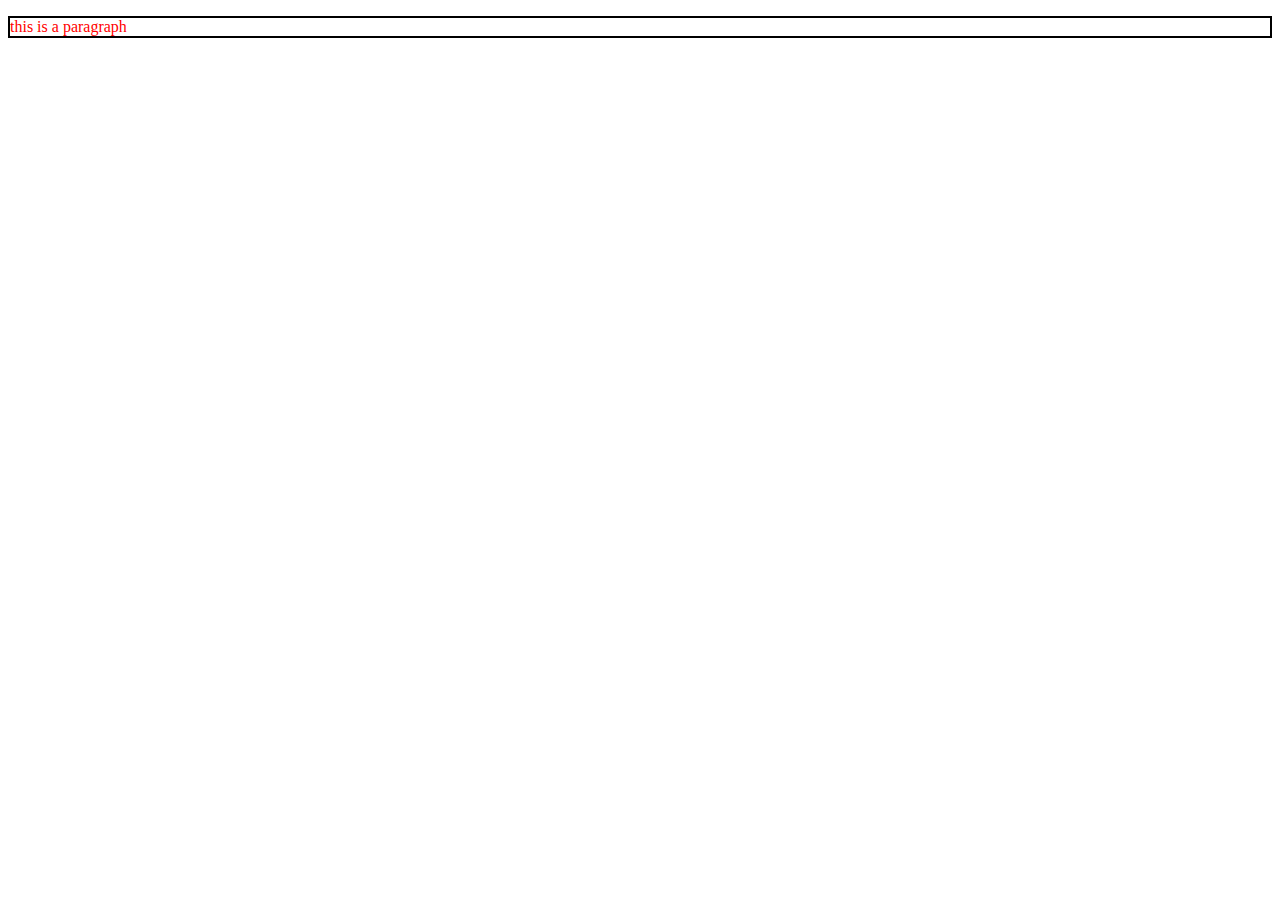
<file: Javascript/index.html>
<!DOCTYPE html>
<html lang="en">
<head>
    <meta charset="UTF-8">
    <meta name="viewport" content="width=device-width, initial-scale=1.0">
    <title>Document</title>

    <link href="style.css" rel ="stylesheet">
</head>
<body>
    


    <!-- <div> abcd</div>
    <div id ="heading" >DOM</div>
    <div class = "header">my name is </div>

    <p>my nwe sudhvkl,zszdvh</p>
    <p>my afw i dskovlkg</p> -->



    <!-- <script src="first.js"></script>
    <script src="class2.js"></script> -->
    <!-- <script src="class3.js"></script> -->
    <!-- <script src="class3b.js"></script> -->
    <!-- <script src="class4.js"></script> -->
    <!-- <script src="class5.js"></script> -->


    <!-- <h2>Hello Javascript</h2>

    <div class="box">1st</div>
    <div class="box">2nd</div>
    <div class="box">3rd</div>

    <button> click me!</button> -->
    <!-- <div id = "box" name ="jsdiv">this is a div
        <ul>
            <li>1st</li>
            <li>2st</li>
            <li>3rd</li>
            <li>4rth</li>
        </ul>
    </div>  -->

    <p class= "content">this is a paragraph</p>
    <script src="class8.js"></script>
</body>
</html>
</file>
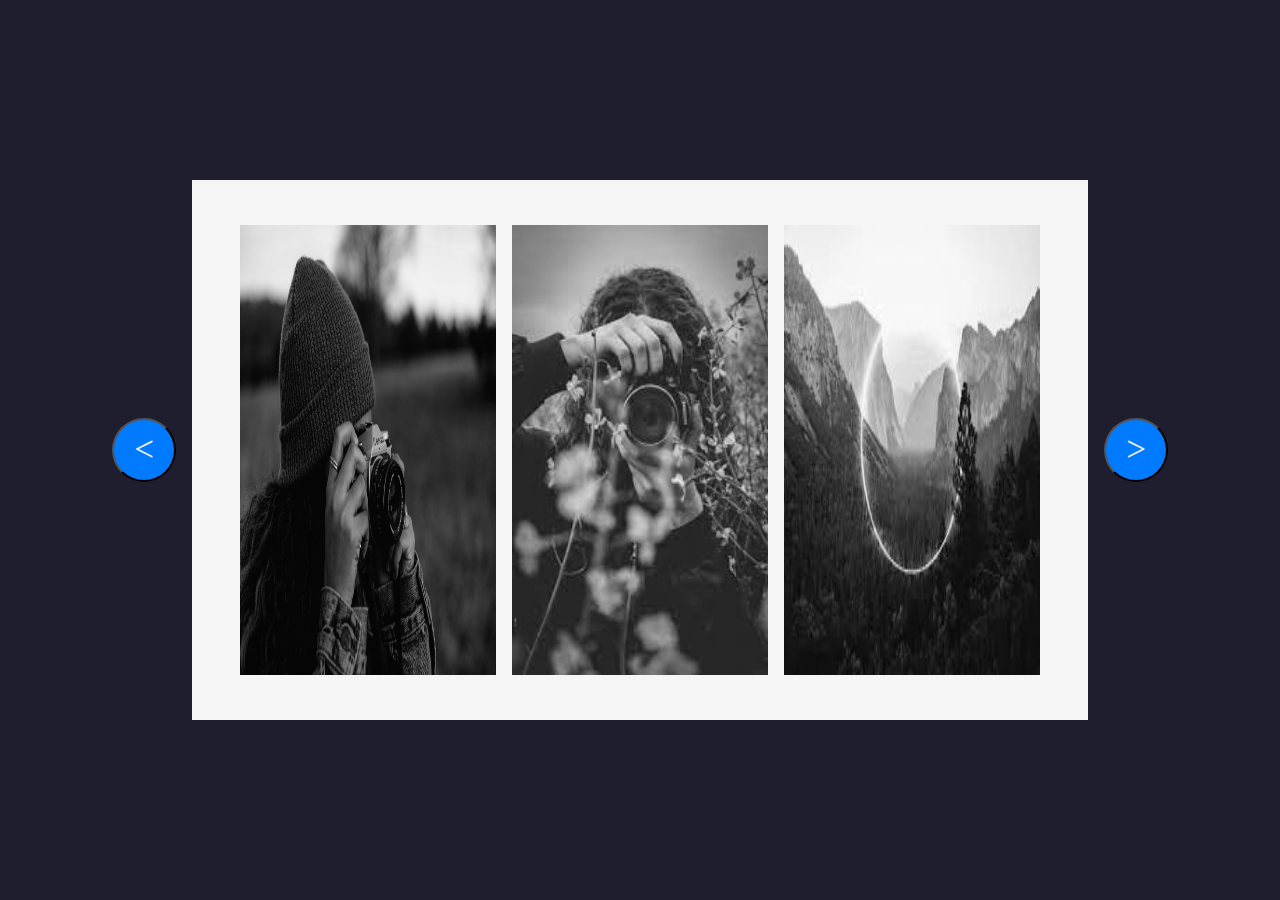
<file: Javascript/image gallery/index.html>
<!DOCTYPE html>
<html lang="en">
<head>
    <meta charset="UTF-8">
    <meta name="viewport" content="width=device-width, initial-scale=1.0">
    <title>Image gallery</title>
    <link href = "style.css" rel ="stylesheet">
</head>
<body>
    <button id = "back" onclick="back()"><</button>
    <div class="gallery">
        
        <img src="demo.jpeg" class="image" id="first">
        <img src="demo2.jpeg" class="image" id="second">
        <img src="demo3.jpeg" class="image" id="third">
        
    </div>
    <button id="next" onclick="next()">></button>



    <script src="working.js"></script>
</body>
</html>
</file>
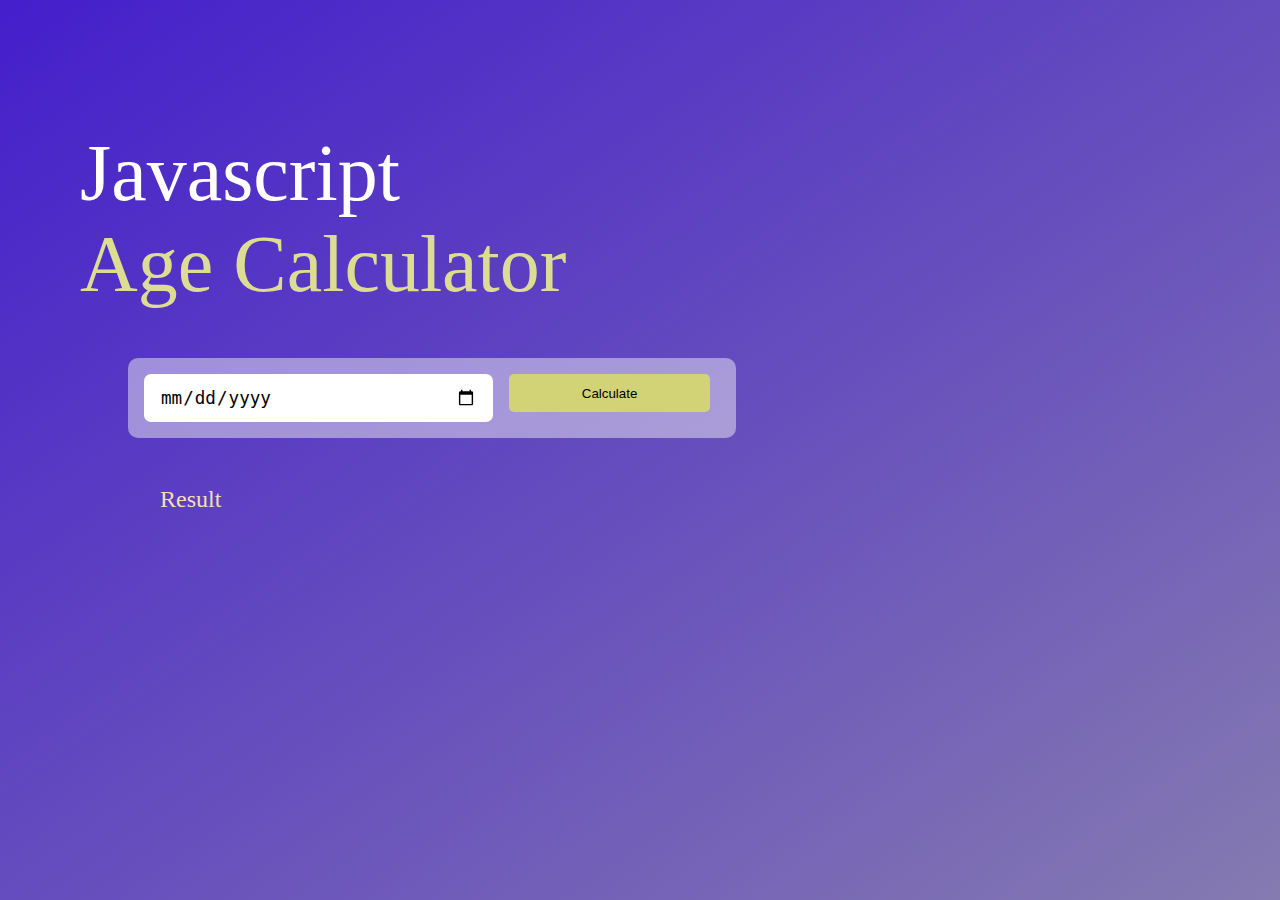
<file: Javascript/agecalc.html>
<!DOCTYPE html>
<html lang="en">
<head>
    <meta charset="UTF-8">
    <meta name="viewport" content="width=device-width, initial-scale=1.0">
    <title>age calculator</title>
    <link href="agecalc.css" rel = "stylesheet">
</head>
<body>
    <div class="heading">
    <div id="first">Javascript</div>
    <div id="second">Age Calculator</div>
    </div>
    <div class="data">
        <input type="date" class="date" placeholder="select data">
        <button class="calculate" onclick ="calculateAge()">Calculate</button>
    </div>
    <div class="result">
        Result
    </div>
    <script src="agecalc.js"></script>
</body>
</html>
</file>
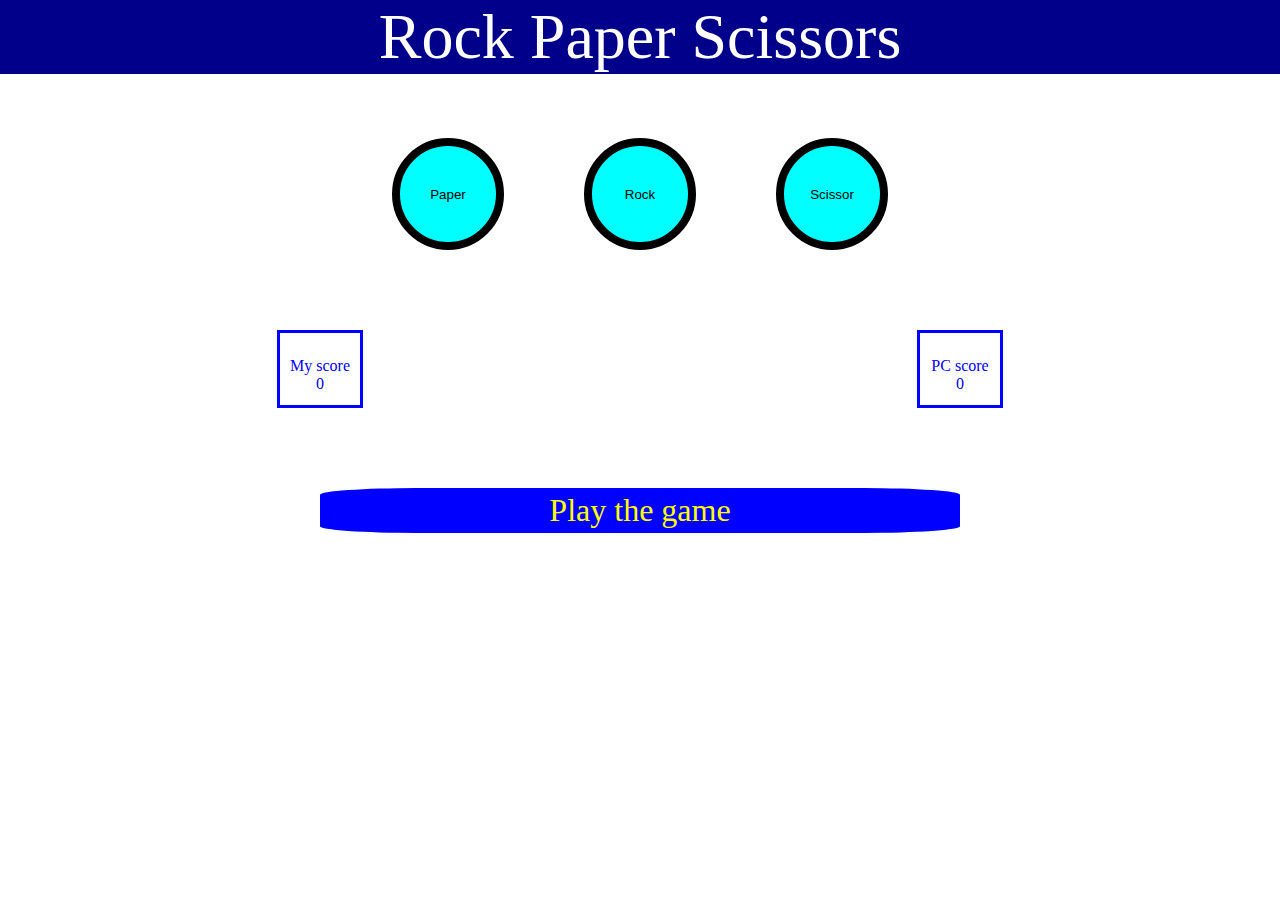
<file: Javascript/game2.html>
<!DOCTYPE html>
<html lang="en">
<head>
    <meta charset="UTF-8">
    <meta name="viewport" content="width=device-width, initial-scale=1.0">
    <title>Drock paper scissor</title>
    <link href = "game2.css" rel = "stylesheet">

</head>
<body>
    <div class="navbar">
        Rock Paper Scissors
    </div>
    <div class="symbols">
        <button class="button" id = "paper">Paper</button>
        <button class="button" id = "rock">Rock</button>
        <button class="button" id = "scissor">Scissor</button>
    </div>
    <div class="score">
        <div class="show">My score
        <p id = "myscore">0</p></div>
        <div class="show">PC score
        <p id = "compscore">0</p></div>
    </div> 
    <div class="result">Play the game</div>



    <script src="class10.js"></script>
</body>
</html>
</file>
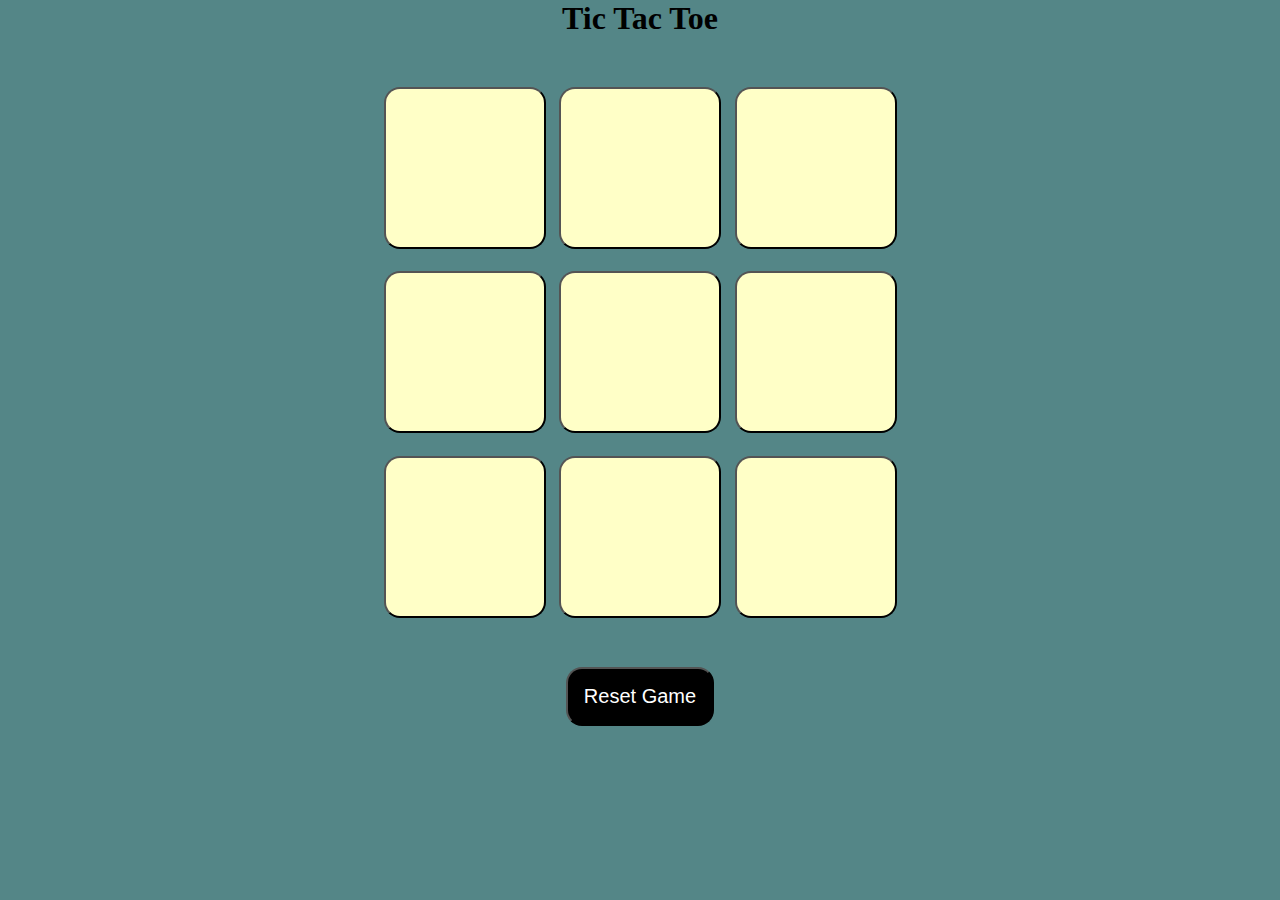
<file: Javascript/tictactoe.html>
<!DOCTYPE html>
<html lang="en">
<head>
    <meta charset="UTF-8">
    <meta name="viewport" content="width=device-width, initial-scale=1.0">
    <title>tic tac toe</title>
    <link href ="tic.css" rel = "stylesheet">
</head>
<body>
    
    <main>
        <h1>Tic Tac Toe</h1>
        <div class="container">
        <div class="game">
            <button class="box"></button>
            <button class="box"></button>
            <button class="box"></button>
            <button class="box"></button>
            <button class="box"></button>
            <button class="box"></button>
            <button class="box"></button>
            <button class="box"></button>
            <button class="box"></button>
        </div>
        </div>
        <button id="reset-btn">Reset Game</button>
        <script src="class9.js"></script>
            </main>
    
</body>
</html>
</file>
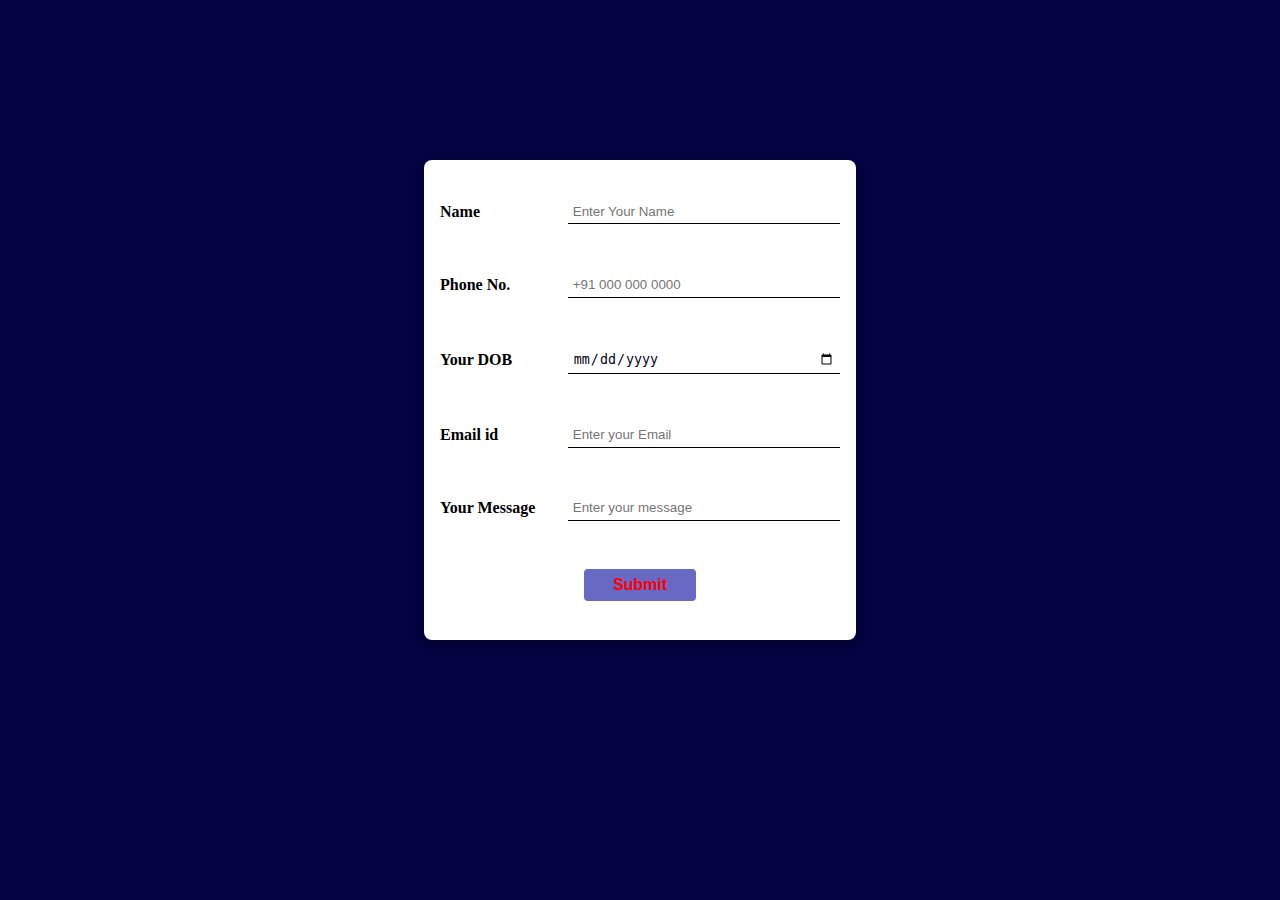
<file: Javascript/form validation/formvalid.html>
<!DOCTYPE html>
<html lang="en">
<head>
    <meta charset="UTF-8">
    <meta name="viewport" content="width=device-width, initial-scale=1.0">
    <title>Form Validation</title>
    <link href="formvalid.css" rel="stylesheet">
</head>
<body>
    <div class="container">

        <div class="name">
            <label for="entername">Name</label>
            <input type="text" id="entername" class="entername" placeholder="Enter Your Name">
            <span class="error">Name is required</span>
        </div>

        <div class="name">
            <label for="enterno">Phone No.</label>
            <input type="text" id="enterno" class="enterno" placeholder="+91 000 000 0000">
            <span class="error">Phone number is required</span>
        </div>

        <div class="name">
            <label for="enterdate">Your DOB</label>
            <input type="date" id="enterdate" class="enterdate">
            <span class="error">Date of birth is required</span>
        </div>

        <div class="name">
            <label for="enteremail">Email id</label>
            <input type="text" id="enteremail" class="enteremail" placeholder="Enter your Email">
            <span class="error">Email is required</span>
        </div>

        <div class="name">
            <label for="entermessage">Your Message</label>
            <input type="text" id="entermessage" class="entermessage" placeholder="Enter your message">
            <span class="error">Message is required</span>
        </div>

        <button class="submit" onclick="checkall()">Submit</button>
    </div>

    <script src="formvalid.js"></script>
</body>
</html>
</file>
<file: Javascript/style.css>
/* #box2{
    height: 300px;
    width:300px;
    text-align: center;
    padding-top: 100px;
    
    background-color: aquamarine;
    color: black;
    border: 2px solid blue;
    border-radius: 50%;
} */

.content{
    color:red;
    
    border: 2px solid black;
}

.newclass{
    background-color: yellow;
    
}
</file>
<file: Javascript/image gallery/style.css>
*{
    margin:0;
    padding:0;
    font-family: Cambria, Cochin, Georgia, Times, 'Times New Roman', serif;
}

body{
    background-color: #1e1e2f;
    display: flex;
    justify-content: center;
    align-items: center;
    height: 100vh;
    width:auto;
}
.gallery{
    width:70%;
    height: 60%;
    display: flex;
    justify-content: center;
    align-items: center;
    gap:1rem;
    background-color: #f5f5f5;
}
.image {
    width: 20vw;
    height: 50vh;
    cursor: pointer;
    filter: grayscale(100%);
    transition: transform .2s ease-in;
}
.image:hover {
    filter: grayscale(0%);
    transform: scale(1.2);
}

#next{
    background-color: #007bff;
    color:#f0f0f0;
    font-size: 35px;
    text-align: center;
    width:4rem;
    height: 4rem;
    border-radius: 50%;
    margin-left: 1rem;
}

#back{
    background-color: #007bff;
    color:#f0f0f0;
    font-size: 35px;
    text-align: center;
    width:4rem;
    height: 4rem;
    border-radius: 50%;
    margin-right: 1rem;
}
#next:hover{
    background-color: #f0f0f0;
    color:#007bff;
    border: 2px solid #007bff;
}

#back:hover{
    background-color: #f0f0f0;
    color:#007bff;
    border: 2px solid #007bff;
}
</file>
<file: Javascript/agecalc.css>
*{
    margin: 0;
    padding: 0;
}
body{
    background-attachment: fixed;
    background-image: linear-gradient(to bottom right , rgba(48, 6, 198,.9), rgba(81, 66, 143,.7));
}
.heading{
    display: flex;
    flex-direction: column;
    margin-left: 5rem;
    margin-top: 8rem;
}
#first{
    color:white;
    font-size: 5rem;
}
#second{
    color:rgb(220, 220, 146);
    font-size: 5rem;
}
.data{
    display: flex;
    height:3rem;
    margin-left: 8rem;
    padding: 1rem;
    width:45%;
    border-radius: 10px;
    gap: 1rem;
    margin-top: 3rem;
    background-color: rgba(236, 234, 241, 0.5);
}
.date{
    border: none;
    border-radius: 7px;
    width: 55%;
    padding: 1rem;
    font-size: 1.1rem;
}
.calculate{
    border: none;
    border-radius: 5px;
    width: 35%;
    height: 80%;
    background-color: rgb(210, 210, 119);
}
.calculate:hover{
    border: yellow solid .1rem;
    box-shadow: 5px 5px rgb(212, 104, 21,.2);
    transform: rotate(360deg);
    transition: transform 0.3s ease-out;
}

.result{
    margin-top:3rem;
    margin-left:10rem ;
    height: 2rem;
    color: wheat;
    font-size: 1.5rem;
    text-decoration: solid;
}
</file>
<file: Javascript/game2.css>
*{
    padding : 0rem;
    margin:0rem
}
.navbar{
    background-color: darkblue;
    color: white;
    font-size: 4rem;
    text-align: center;
    margin-bottom: 4rem;
}
.symbols{
    display: flex;

    align-items: center;
    justify-content: center;
    gap: 5rem;
    
}

.button{
    height: 7rem;
    width:7rem;
    border: .5rem solid black;
    border-radius: 50%;
    background-color: aqua;
    margin-bottom: 5rem;
}
.button:hover{
    background-color: red;
    cursor:pointer;
}
.score{
    display: flex;
}
.show{
    margin: auto;
    text-align: center;
    width:5rem;
    padding-top: 1.5rem;
    height: 3rem;
    color:blue;
    border: .2rem solid blue;
}
.result{
    margin-top: 5rem;
    font-size: 2rem;
    border: .3rem solid blue;
    border-radius: 15%;
    background-color: blue;
    text-align: center;
    color:yellow;
    margin-left: 25%;
    margin-right: 25%;
}
</file>
<file: Javascript/tic.css>
*{
    margin:0;
    padding:0;
}
body{
    background-color: #548687;
    text-align: center;
}

.container{
    height:70vh;
    display: flex;
    
    justify-content: center;
    align-items: center;
    gap: 1.5vmin;
    
}

.game{
    height:60vmin;
    width: 60vmin;
    display: flex;
    flex-wrap: wrap;  /* display flex krne ke baad agar jagah nahi hai to nxt line me aa jaao */
    justify-content: center;
    align-items: center;
    gap: 1.5vmin;
}

.box{
    height:18vmin;
    width:18vmin;
    background-color: #ffffc7;
    border-radius: 1rem;
    border-color: none;
    box-shadow: 0 0 1rem rgba(0 0 0 0.1);
    font-size: 8vmin;
    color:#b0413e;
}
#reset-btn{
    padding:1rem;
    font-size:1.25rem;
    background-color: black;
    color:white;
    border-radius: 1rem;
}
</file>
<file: Javascript/form validation/formvalid.css>
* {
    padding: 0;
    margin: 0;
    background-color: rgb(3, 3, 65);
}

.container {
    margin: auto;
    display: flex;
    flex-direction: column;
    margin-top: 10rem;
    background-color: white;
    width: 25rem;
    height: 28rem;
    gap: 3rem;
    align-items: center;
    justify-content: center;
    padding: 1rem;
    box-shadow: 0 4px 10px rgba(0,0,0,0.3);
    border-radius: 8px;
}

.name {
    display: flex;
    align-items: center;
    background-color: white;
    gap: 1rem;
    position: relative;
    width: 100%;
}

label {
    width: 7rem;
    color: black;
    background-color: white;
    text-align: left;
    font-weight: bold;
}

input {
    background-color: white;
    color: rgb(3, 3, 23);
    border: none;
    border-bottom: 1px solid black;
    flex: 1;
    padding: 0.3rem;
}

.enterdate {
    width: auto;
}

span.error {
    position: absolute;
    bottom: -1.5rem;
    left: 7rem;
    color: red;
    background-color: white;
    font-size: 0.8rem;
    display: none; /* By default hidden until error shown via JS */
}

.wrongdob, .wrongemail, .wrongname, .wrongno {
    color: red;
    font-size: 0.8rem;
    margin-top: 0.2rem;
}

.submit {
    background-color: rgb(104, 104, 197);
    color: red;
    width: 7rem;
    height: 2rem;
    font-weight: bold;
    font-size: 1rem;
    border: none;
    border-radius: 4px;
    transition: all 0.3s ease;
}

.submit:hover {
    box-shadow: 5px 5px 3px lightblue;
    background-color: yellow;
    color: black;
    cursor: pointer;
}
</file>
